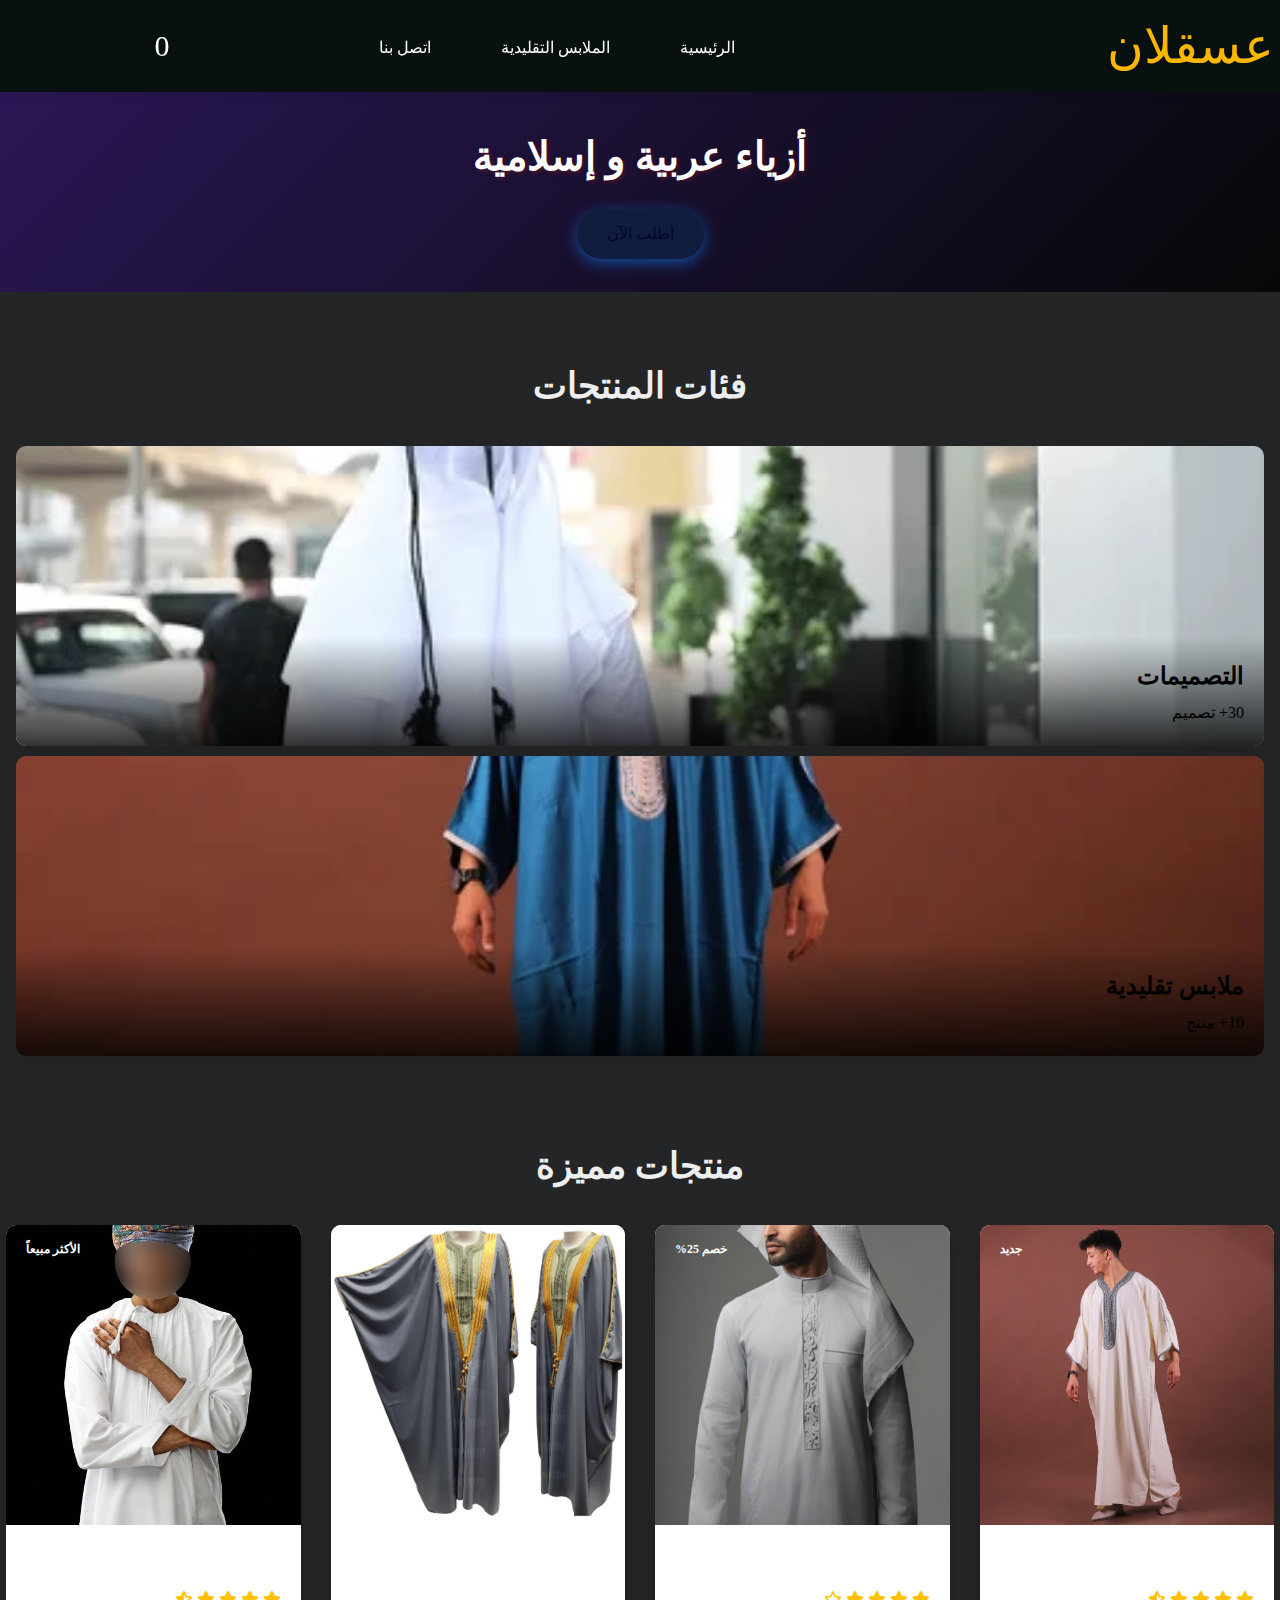
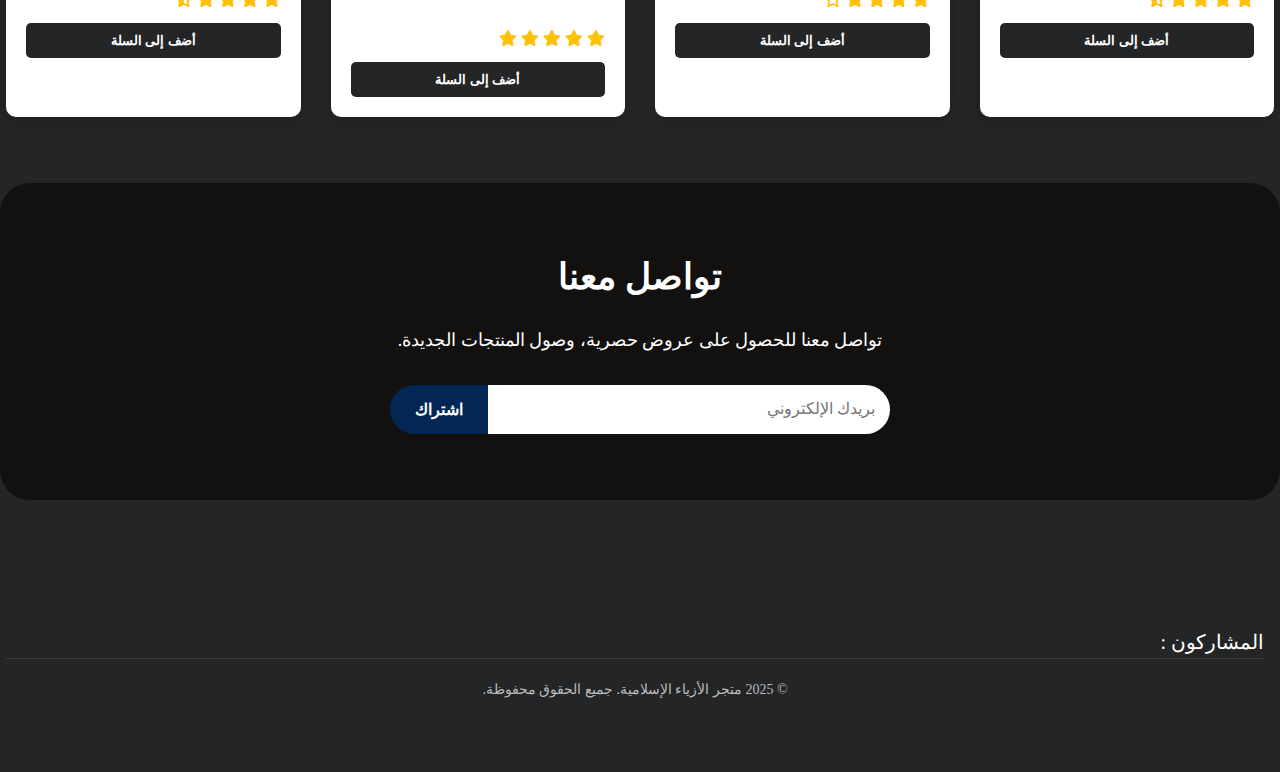
<file: index.html>
<!DOCTYPE html>
<html lang="ar" dir="rtl">
<head>
    <meta charset="UTF-8">
    <meta name="viewport" content="width=device-width, initial-scale=1.0">
    <title>متجر الأزياء الإسلامية </title>
    <link rel="stylesheet" href="https://cdnjs.cloudflare.com/ajax/libs/font-awesome/6.4.0/css/all.min.css">
    <link href="https://fonts.googleapis.com/css2?family=Tajawal:wght@400;500;700;900&display=swap" rel="stylesheet">
    <link rel="stylesheet" href="style.css">
</head>
<body>










    <!-- Header Section -->
    <header>
        <div class="container">
            <div class="header-top">
                <a href="#" class="logo">
                  
                     عسقلان   
                </a>
                <nav>
                    <ul>
                        <li><a href="index.html">الرئيسية</a></li>
                        <li><a href="categories1.html">الملابس التقليدية</a></li>
                        <li><a href="contact.html">اتصل بنا</a></li>
                    </ul>
                </nav>
                
               
                
                <div class="user-actions">
                        <span class="cart-count">  0  </span>
                    
                </div>
                
                <button class="mobile-menu-btn">
                    <i class="fas fa-bars"></i>
                </button>
            </div>
            
           
        </div>
    </header>








    
    <!-- Hero Section -->
    <section class="hero">
        <div class="hero-content">
            <h1>أزياء عربية و إسلامية</h1>
            <a href="#" class="btn btn-primary">اطلب الآن</a>
        </div>
    </section>










    
    <!-- Featured Categories -->
    <section class="container">
        <div class="section-title">
            <h2>فئات المنتجات</h2>
        </div>
        
        <a href="categories1.html">
            
            <div class="category-card">
                <img src="saudia3.webp"   alt="عبايات">
                <div class="category-overlay">
                    <h3>       التصميمات       </h3>
                    <p>30+ تصميم</p>
                </div>
            </div></a>
            <a href="categories2.html">
            <div class="category-card">
                <img src="morocco11.webp" alt="ملابس تقليدية">
                <div class="category-overlay">
                    <h3>ملابس تقليدية</h3>
                    <p>10+ منتج</p>
                </div>
            </div></a>
        
    </section>









    
    <!-- Featured Products -->
    <section class="container">
        <div class="section-title">
            <h2>منتجات مميزة</h2>
        </div>
        
        <div class="products">
            <div class="product-card">
                <div class="product-badge">جديد</div>
                <div class="product-image">
                    <img src="morocco3.webp" alt="قندورة مغربية">
                    
                </div>
                <div class="product-info">
                
                    <div class="price">
                        <span class="current-price">99.99 dh </span>
                       
                    </div>
                    <div class="rating">
                        <i class="fas fa-star"></i>
                        <i class="fas fa-star"></i>
                        <i class="fas fa-star"></i>
                        <i class="fas fa-star"></i>
                        <i class="fas fa-star-half-alt"></i>
                    </div>
                    <button class="add-to-cart">أضف إلى السلة</button>
                </div>
            </div>
            
            <div class="product-card">
                <div class="product-badge">خصم 25%</div>
                <div class="product-image">
                    <img src="oman3.png" alt="عباية سوداء">
                    
                </div>
                <div class="product-info">
                    <div class="price">
                        <span class="current-price"> 249.99 dh</span>
                       
                    </div>
                    <div class="rating">
                        <i class="fas fa-star"></i>
                        <i class="fas fa-star"></i>
                        <i class="fas fa-star"></i>
                        <i class="fas fa-star"></i>
                        <i class="far fa-star"></i>
                    </div>
                    <button class="add-to-cart">أضف إلى السلة</button>
                </div>
            </div>
            
            <div class="product-card">
                <div class="product-image">
                    <img src="oman2.jpg" alt="ثوب تقليدي">
                    <div class="product-actions">
                       
                    </div>
                </div>
                <div class="product-info">
                    <h3>ثوب سعودي تقليدي- </h3>
                    <div class="price">
                        <span class="current-price">155.99 dh</span>
                    </div>
                    <div class="rating">
                        <i class="fas fa-star"></i>
                        <i class="fas fa-star"></i>
                        <i class="fas fa-star"></i>
                        <i class="fas fa-star"></i>
                        <i class="fas fa-star"></i>
                    </div>
                    <button class="add-to-cart">أضف إلى السلة</button>
                </div>
            </div>
            
            <div class="product-card">
                <div class="product-badge">الأكثر مبيعاً</div>
                <div class="product-image">
                    <img src="oman1.jpg" alt="عباية اردنية">
                   
                </div>
                <div class="product-info">
                   
                    <div class="price">
                        <span class="current-price"> 300 dh </span>
                        
                    </div>
                    <div class="rating">
                        <i class="fas fa-star"></i>
                        <i class="fas fa-star"></i>
                        <i class="fas fa-star"></i>
                        <i class="fas fa-star"></i>
                        <i class="fas fa-star-half-alt"></i>
                    </div>
                    <button class="add-to-cart">أضف إلى السلة</button>
                </div>
            </div>
        </div>
    </section>











    
    <!-- Newsletter Section -->
    <section class="newsletter">
        <div class="container">
            <h2>

            تواصل معنا
            </h2>
            <p>تواصل معنا للحصول على عروض حصرية، وصول المنتجات الجديدة.</p>
            <form class="newsletter-form">
                <input type="email" placeholder="بريدك الإلكتروني">
                <button type="submit">اشتراك</button>
            </form>
        </div>
    </section>
    
    <!-- Footer -->
    <footer>
        <div class="container">
            <div class="footer-content">
                <div class="footer-column">
                    المشاركون : 
            <div class="footer-bottom">
                <p>&copy; 2025 متجر الأزياء الإسلامية. جميع الحقوق محفوظة.</p>
            </div>
        </div>
    </footer>
    

    <script > 
        // Mobile Menu Toggle
  document.querySelector('.mobile-menu-btn').addEventListener('click', function() {
      document.querySelector('nav').classList.toggle('active');
  });
  
//counter//
  const addToCartButtons = document.querySelectorAll('.add-to-cart');
  const cartCount = document.querySelector('.cart-count');
  let count = 0;
  
  addToCartButtons.forEach(button => {
      button.addEventListener('click', function() {
          count++;
          cartCount.textContent = count;
          this.textContent = 'تمت الإضافة!';
          setTimeout(() => {
              this.textContent = 'أضف إلى السلة';
          }, 2000);
      });
  });
    </script>
</body>
</html>
</file>
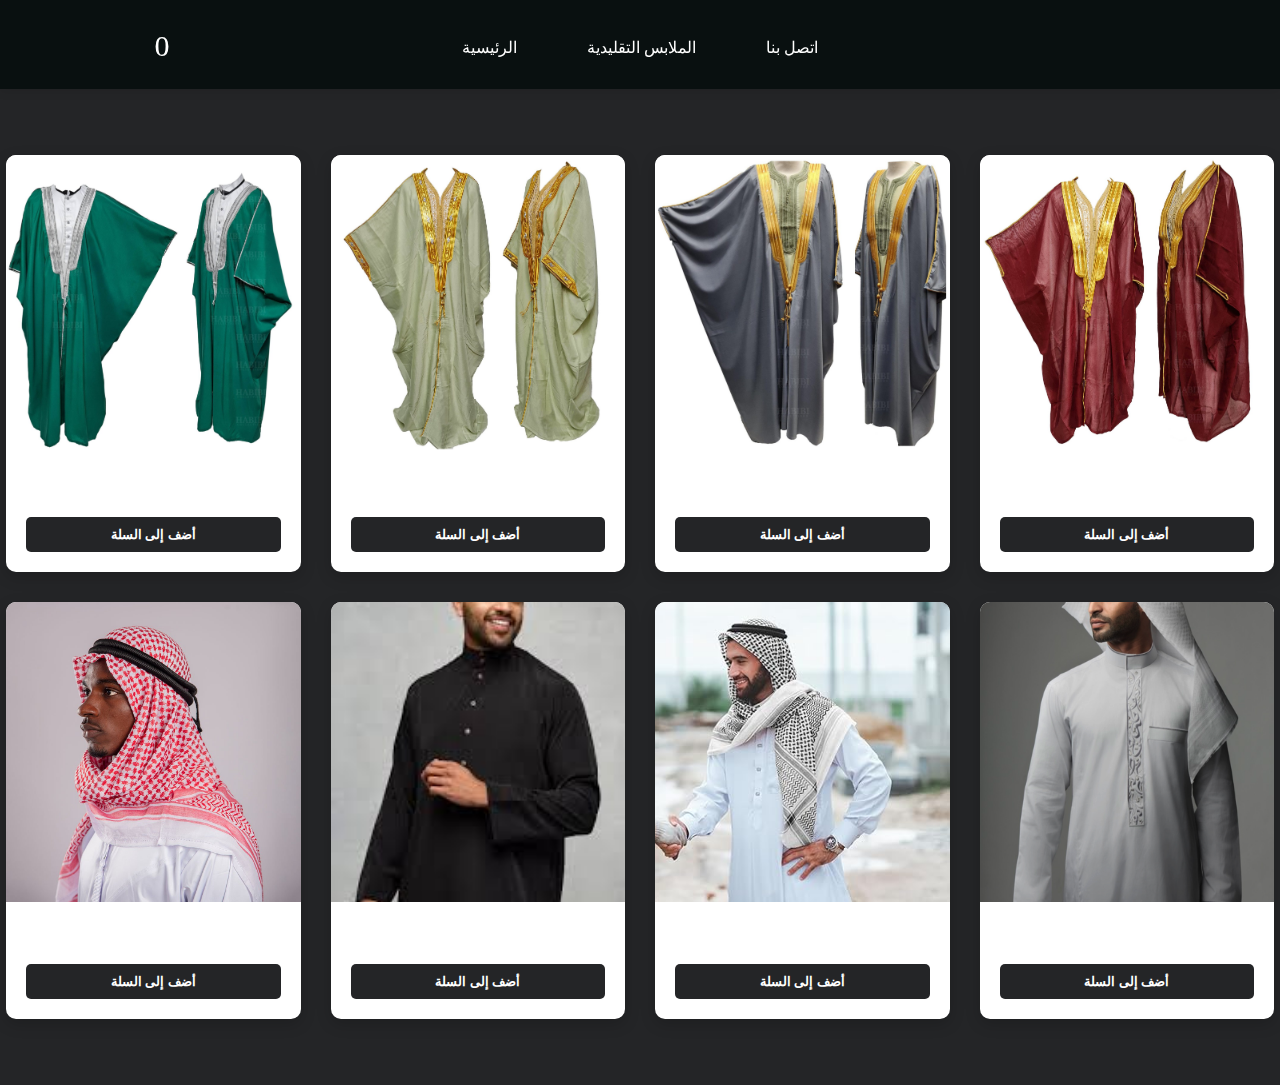
<file: categories1.html>
<!DOCTYPE html>
<html lang="en">
<head>
    <meta charset="UTF-8">
    <meta name="viewport" content="width=device-width, initial-scale=1.0">
    <title>Document</title>
    <link rel="stylesheet" href="style.css">
</head>
<body>
     
            
          <!-- Header Section -->
    <header>
        <div class="container">
            <div class="header-top">
                <a href="#" class="logo">
                  
                     
                </a>
                <nav>
                    <ul>
                        <li><a href="index.html">الرئيسية</a></li>
                        <li><a href="categories2.html">الملابس التقليدية</a></li>
                        <li><a href="contact.html">اتصل بنا</a></li>
                    </ul>
                </nav>
                
               
                
                <div class="user-actions">
                        <span class="cart-count">  0  </span>
                    
                </div>
                
                <button class="mobile-menu-btn">
                    <i class="fas fa-bars"></i>
                </button>
            </div>
            
           
        </div>
    </header>

 <!-- Featured Products -->
 <section class="container">
    <div class="section-title">
        
    </div>
    
    <div class="products">
        <div class="product-card">
            
            <div class="product-image">
                <img src="saudia6.jpg" >
                
            </div>
            <div class="product-info">
            
                <div class="price">
                    <span class="current-price">99.99 dh </span>
                   
                </div>
                <div class="rating">
                    <i class="fas fa-star"></i>
                    <i class="fas fa-star"></i>
                    <i class="fas fa-star"></i>
                    <i class="fas fa-star"></i>
                    <i class="fas fa-star-half-alt"></i>
                </div>
                <button class="add-to-cart">أضف إلى السلة</button>
            </div>
        </div>
        
        <div class="product-card">
            
            <div class="product-image">
                <img src="saudia7.jpg" >
                
            </div>
            <div class="product-info">
                <div class="price">
                    <span class="current-price"> 249.99 dh</span>
                   
                </div>
                <div class="rating">
                    <i class="fas fa-star"></i>
                    <i class="fas fa-star"></i>
                    <i class="fas fa-star"></i>
                    <i class="fas fa-star"></i>
                    <i class="far fa-star"></i>
                </div>
                <button class="add-to-cart">أضف إلى السلة</button>
            </div>
        </div>
        
        <div class="product-card">
            <div class="product-image">
                <img src="oman2.jpg" alt="ثوب تقليدي">
                <div class="product-actions">
                   
                </div>
            </div>
            <div class="product-info">
            
                <div class="price">
                    <span class="current-price">155.99 dh</span>
                </div>
                <div class="rating">
                    <i class="fas fa-star"></i>
                    <i class="fas fa-star"></i>
                    <i class="fas fa-star"></i>
                    <i class="fas fa-star"></i>
                    <i class="fas fa-star"></i>
                </div>
                <button class="add-to-cart">أضف إلى السلة</button>
            </div>
        </div>
        
        <div class="product-card">
            <div class="product-image">
                <img src="saudia8.jpg" alt="عباية اردنية">
               
            </div>
            <div class="product-info">
               
                <div class="price">
                    <span class="current-price"> 300 dh </span>
                    
                </div>
                <div class="rating">
                    <i class="fas fa-star"></i>
                    <i class="fas fa-star"></i>
                    <i class="fas fa-star"></i>
                    <i class="fas fa-star"></i>
                    <i class="fas fa-star-half-alt"></i>
                </div>
                <button class="add-to-cart">أضف إلى السلة</button>
            </div>
        </div>
        <div class="product-card">
            
            <div class="product-image">
                <img src="saudia88.jpg" >
                
            </div>
            <div class="product-info">
            
                <div class="price">
                    <span class="current-price">99.99 dh </span>
                   
                </div>
                <div class="rating">
                    <i class="fas fa-star"></i>
                    <i class="fas fa-star"></i>
                    <i class="fas fa-star"></i>
                    <i class="fas fa-star"></i>
                    <i class="fas fa-star-half-alt"></i>
                </div>
                <button class="add-to-cart">أضف إلى السلة</button>
            </div>
        </div>
        
        <div class="product-card">
            
            <div class="product-image">
                <img src="saudia89.jpeg" >
                
            </div>
            <div class="product-info">
                <div class="price">
                    <span class="current-price"> 249.99 dh</span>
                   
                </div>
                <div class="rating">
                    <i class="fas fa-star"></i>
                    <i class="fas fa-star"></i>
                    <i class="fas fa-star"></i>
                    <i class="fas fa-star"></i>
                    <i class="far fa-star"></i>
                </div>
                <button class="add-to-cart">أضف إلى السلة</button>
            </div>
        </div>
        
        <div class="product-card">
            <div class="product-image">
                <img src="oman4.jpg" alt="ثوب تقليدي">
                <div class="product-actions">
                   
                </div>
            </div>
            <div class="product-info">
            
                <div class="price">
                    <span class="current-price">155.99 dh</span>
                </div>
                <div class="rating">
                    <i class="fas fa-star"></i>
                    <i class="fas fa-star"></i>
                    <i class="fas fa-star"></i>
                    <i class="fas fa-star"></i>
                    <i class="fas fa-star"></i>
                </div>
                <button class="add-to-cart">أضف إلى السلة</button>
            </div>
        </div>
        
        <div class="product-card">
            <div class="product-image">
                <img src="oman3.png" alt="عباية اردنية">
               
            </div>
            <div class="product-info">
               
                <div class="price">
                    <span class="current-price"> 300 dh </span>
                    
                </div>
                <div class="rating">
                    <i class="fas fa-star"></i>
                    <i class="fas fa-star"></i>
                    <i class="fas fa-star"></i>
                    <i class="fas fa-star"></i>
                    <i class="fas fa-star-half-alt"></i>
                </div>
                <button class="add-to-cart">أضف إلى السلة</button>
            </div>
        </div>
    </div>
    
</section>


<script>
// Mobile Menu Toggle
  document.querySelector('.mobile-menu-btn').addEventListener('click', function() {
      document.querySelector('nav').classList.toggle('active');
  });
  
//counter//
  const addToCartButtons = document.querySelectorAll('.add-to-cart');
  const cartCount = document.querySelector('.cart-count');
  let count = 0;
  
  addToCartButtons.forEach(button => {
      button.addEventListener('click', function() {
          count++;
          cartCount.textContent = count;
          this.textContent = 'تمت الإضافة!';
          setTimeout(() => {
              this.textContent = 'أضف إلى السلة';
          }, 2000);
      });
  });</script>
</body>
</html>
</file>
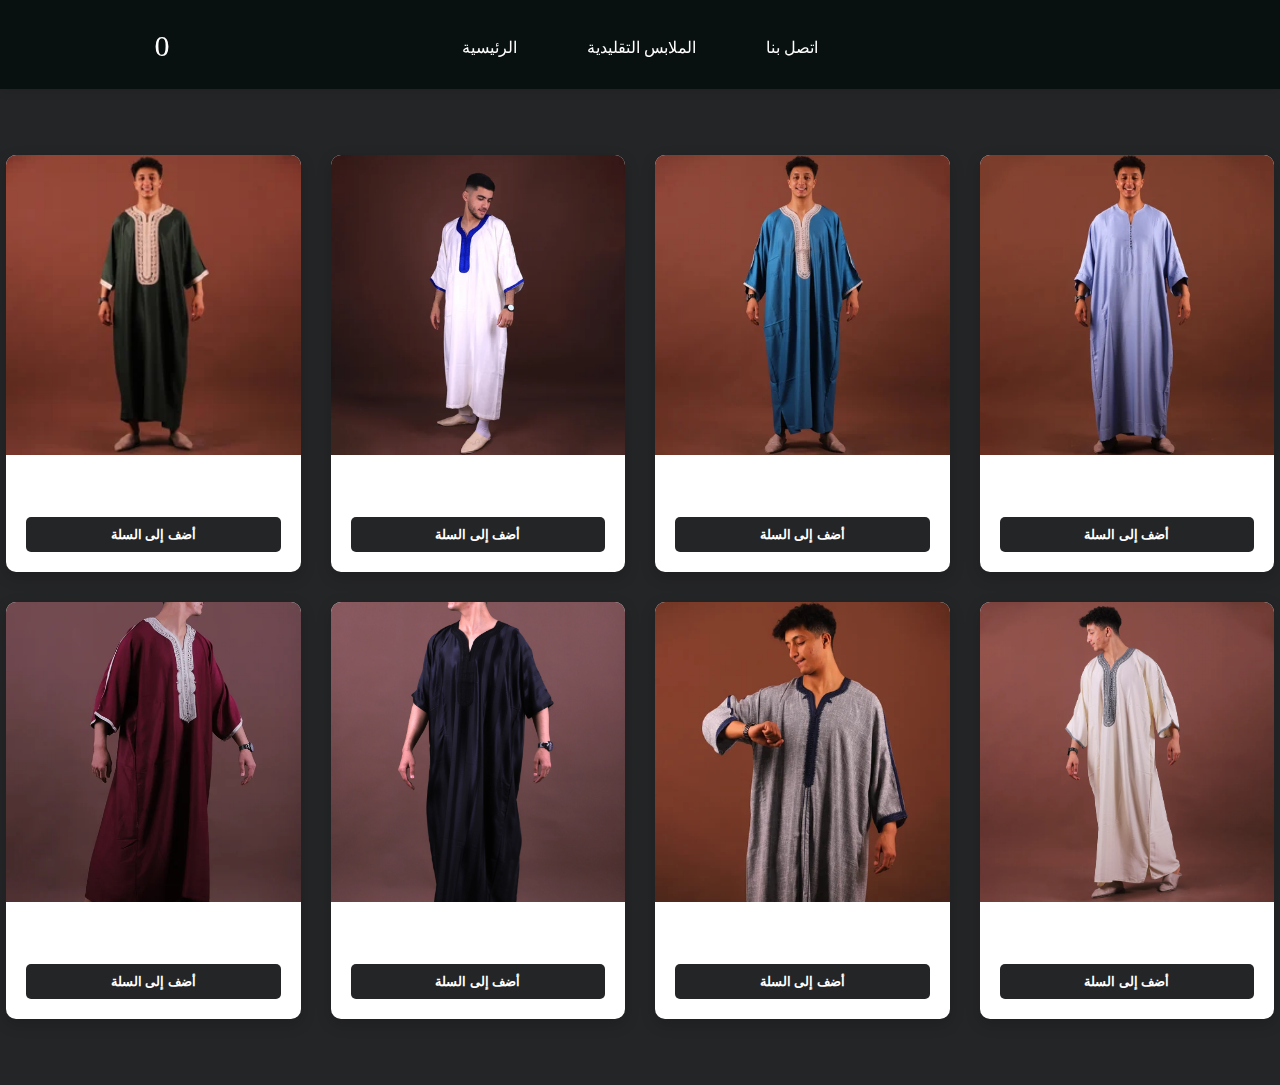
<file: categories2.html>
<!DOCTYPE html>
<html lang="en">
<head>
    <meta charset="UTF-8">
    <meta name="viewport" content="width=device-width, initial-scale=1.0">
    <title>Document</title>
   <link rel="stylesheet" href="style.css">
</head>
<body>
            <!-- Header Section -->
            <header>
                <div class="container">
                    <div class="header-top">
                        <a href="#" class="logo">
                          
                             
                        </a>
                        <nav>
                            <ul>
                                <li><a href="index.html">الرئيسية</a></li>
                                <li><a href="categories1.html">الملابس التقليدية</a></li>
                                <li><a href="contact.html">اتصل بنا</a></li>
                            </ul>
                        </nav>
                        
                       
                        
                        <div class="user-actions">
                                <span class="cart-count">  0  </span>
                            
                        </div>
                        
                        <button class="mobile-menu-btn">
                            <i class="fas fa-bars"></i>
                        </button>
                    </div>
                    
                   
                </div>
            </header>
        
         <!-- Featured Products -->
         <section class="container">
            <div class="section-title">
                
            </div>
            
            <div class="products">
                <div class="product-card">
                    
                    <div class="product-image">
                        <img src="morocco1.webp" >
                        
                    </div>
                    <div class="product-info">
                    
                        <div class="price">
                            <span class="current-price">99.99 dh </span>
                           
                        </div>
                        <div class="rating">
                            <i class="fas fa-star"></i>
                            <i class="fas fa-star"></i>
                            <i class="fas fa-star"></i>
                            <i class="fas fa-star"></i>
                            <i class="fas fa-star-half-alt"></i>
                        </div>
                        <button class="add-to-cart">أضف إلى السلة</button>
                    </div>
                </div>
                
                <div class="product-card">
                    
                    <div class="product-image">
                        <img src="morocco10.webp" >
                        
                    </div>
                    <div class="product-info">
                        <div class="price">
                            <span class="current-price"> 249.99 dh</span>
                           
                        </div>
                        <div class="rating">
                            <i class="fas fa-star"></i>
                            <i class="fas fa-star"></i>
                            <i class="fas fa-star"></i>
                            <i class="fas fa-star"></i>
                            <i class="far fa-star"></i>
                        </div>
                        <button class="add-to-cart">أضف إلى السلة</button>
                    </div>
                </div>
                
                <div class="product-card">
                    <div class="product-image">
                        <img src="morocco11.webp" alt="ثوب تقليدي">
                        <div class="product-actions">
                           
                        </div>
                    </div>
                    <div class="product-info">
                    
                        <div class="price">
                            <span class="current-price">155.99 dh</span>
                        </div>
                        <div class="rating">
                            <i class="fas fa-star"></i>
                            <i class="fas fa-star"></i>
                            <i class="fas fa-star"></i>
                            <i class="fas fa-star"></i>
                            <i class="fas fa-star"></i>
                        </div>
                        <button class="add-to-cart">أضف إلى السلة</button>
                    </div>
                </div>
                
                <div class="product-card">
                    <div class="product-image">
                        <img src="morocco12.webp" alt="عباية اردنية">
                       
                    </div>
                    <div class="product-info">
                       
                        <div class="price">
                            <span class="current-price"> 300 dh </span>
                            
                        </div>
                        <div class="rating">
                            <i class="fas fa-star"></i>
                            <i class="fas fa-star"></i>
                            <i class="fas fa-star"></i>
                            <i class="fas fa-star"></i>
                            <i class="fas fa-star-half-alt"></i>
                        </div>
                        <button class="add-to-cart">أضف إلى السلة</button>
                    </div>
                </div>
                <div class="product-card">
                    
                    <div class="product-image">
                        <img src="morocco13.webp" >
                        
                    </div>
                    <div class="product-info">
                    
                        <div class="price">
                            <span class="current-price">99.99 dh </span>
                           
                        </div>
                        <div class="rating">
                            <i class="fas fa-star"></i>
                            <i class="fas fa-star"></i>
                            <i class="fas fa-star"></i>
                            <i class="fas fa-star"></i>
                            <i class="fas fa-star-half-alt"></i>
                        </div>
                        <button class="add-to-cart">أضف إلى السلة</button>
                    </div>
                </div>
                
                <div class="product-card">
                    
                    <div class="product-image">
                        <img src="morocco14.webp" >
                        
                    </div>
                    <div class="product-info">
                        <div class="price">
                            <span class="current-price"> 249.99 dh</span>
                           
                        </div>
                        <div class="rating">
                            <i class="fas fa-star"></i>
                            <i class="fas fa-star"></i>
                            <i class="fas fa-star"></i>
                            <i class="fas fa-star"></i>
                            <i class="far fa-star"></i>
                        </div>
                        <button class="add-to-cart">أضف إلى السلة</button>
                    </div>
                </div>
                
                <div class="product-card">
                    <div class="product-image">
                        <img src="morocco2.webp" alt="ثوب تقليدي">
                        <div class="product-actions">
                           
                        </div>
                    </div>
                    <div class="product-info">
                    
                        <div class="price">
                            <span class="current-price">155.99 dh</span>
                        </div>
                        <div class="rating">
                            <i class="fas fa-star"></i>
                            <i class="fas fa-star"></i>
                            <i class="fas fa-star"></i>
                            <i class="fas fa-star"></i>
                            <i class="fas fa-star"></i>
                        </div>
                        <button class="add-to-cart">أضف إلى السلة</button>
                    </div>
                </div>
                
                <div class="product-card">
                    <div class="product-image">
                        <img src="morocco3.webp" alt="عباية اردنية">
                       
                    </div>
                    <div class="product-info">
                       
                        <div class="price">
                            <span class="current-price"> 300 dh </span>
                            
                        </div>
                        <div class="rating">
                            <i class="fas fa-star"></i>
                            <i class="fas fa-star"></i>
                            <i class="fas fa-star"></i>
                            <i class="fas fa-star"></i>
                            <i class="fas fa-star-half-alt"></i>
                        </div>
                        <button class="add-to-cart">أضف إلى السلة</button>
                    </div>
                </div>
            </div>
            
        </section>
        
        
        <script>
        // Mobile Menu Toggle
          document.querySelector('.mobile-menu-btn').addEventListener('click', function() {
              document.querySelector('nav').classList.toggle('active');
          });
          
        //counter//
          const addToCartButtons = document.querySelectorAll('.add-to-cart');
          const cartCount = document.querySelector('.cart-count');
          let count = 0;
          
          addToCartButtons.forEach(button => {
              button.addEventListener('click', function() {
                  count++;
                  cartCount.textContent = count;
                  this.textContent = 'تمت الإضافة!';
                  setTimeout(() => {
                      this.textContent = 'أضف إلى السلة';
                  }, 2000);
              });
          });</script>
</body>
</html>
</file>
<file: style.css>
* {
    margin: 0;
    padding: 0;
    box-sizing: border-box;
    font-family: Arial, Helvetica, sans-serif sans-serif;
}

body {
    background-color: #242527;
    color: #ffffff;
    line-height: 1.6;
    text-align: right;
}

.container {
    max-width: 100%;
    margin: 0 auto;
    padding: 6px;
}

/* Header Styles */
header {
    background-color: rgba(1, 10, 9, 0.767);
    box-shadow: 0 2px 10px rgba(0, 0, 0, 0.1);
    position: sticky;
    top: 0;
    z-index: 100;
}

.header-top {
    width: 100%;
    display: flex;
    justify-content: space-between;
    padding: 0px 0;
}

.logo {
    font-size: 50px;
    font-weight: 800px;
    color: #fab700;
    letter-spacing: 4px;
    text-decoration: none;
    display: flex;
}




/*counter*/


.cart-count {
    
    color: rgb(255, 255, 255);
    border-radius: 100%;
    margin: 15px;
    margin-left: 12%;
    margin-top: 30px;
    font-size: 30px;
    padding: 2px 6px;
    position: absolute;
    top: -10px;
    left: -5px;
}



/*liste*/

nav {
    display: flex;
    justify-content: center;
    padding: 15px 0;
    margin-top: 7px;
    
    
}

nav ul {
    display: flex;
    list-style: none;
}

nav ul li {
    margin: 0 15px;
    border-radius: 30%;
    padding: 7px;
    padding-left: 20px;
    padding-right: 20px;
}

nav ul li a {
    text-decoration: none;
    color: #ffffff;
    font-weight: 600px;
    font-size: 16px;
    text-transform: uppercase;
    letter-spacing: 1px;
    position: relative;
}

nav ul li a:hover {
    color: #c48612;
}



.mobile-menu-btn {
    display: none;
    background: none;
    border: none;
    font-size: 40px;
    color: #eee;
    cursor: pointer;
}

/*blue part */



.hero {
    background: linear-gradient(135deg, rgba(43, 20, 97, 0.8), rgba(0, 0, 0, 0.8));
    background-size: cover;
    background-position: center;
    height: 200px;
    display: flex;
    align-items: center;
    color: rgb(255, 255, 255);
    text-align: center;
    position: relative;
}

.hero-content {
    max-width: 800px;
    margin: 0 auto;
    padding: 20px;
}

.hero h1 {
    font-size: 40px;
    letter-spacing: 3px;
    margin-bottom: 20px;
    text-shadow: 2px 2px 4px rgba(180, 33, 33, 0.3);
}

 /* btn of buy now */
.btn {
    display: inline-block;
    padding: 12px 30px;
    background-color: rgb(255, 255, 255);
    color: aliceblue;
    border: none;
    border-radius: 30px;
    font-size: 16px;
    text-decoration: none;
    cursor: pointer;
    transition: all 0.3s;
    box-shadow: 0 4px 15px rgba(20, 85, 172, 0.884);
}

.btn:hover {
    transform: translateY(-3px);
    box-shadow: 0 6px 20px rgba(34, 13, 226, 0.534);
}

.btn-primary {
    background-color: #111d3d;
    color: rgb(0, 5, 46);
}

.btn-primary:hover {
    background-color: #032655;
}





/**/
/* Featured Categories */
.section-title {
    text-align: center;
    margin: 60px 0 30px;
    position: relative;
}

.section-title h2 {
    font-size: 36px;
    color: #eee;
    display: inline-block;
    padding: 0 20px;
    position: relative;
    z-index: 1;
}



.categories {
    display: grid;
    grid-template-columns: repeat(auto-fit, minmax(250px, 1fr));
    gap: 20px;
    margin: 5px;
    margin-bottom: 60px;
}

.category-card {
    position: relative;
    border-radius: 10px;
    overflow: hidden;
    height: 300px;
    margin: 10px;
    box-shadow: 0 5px 15px rgba(0, 0, 0, 0.1);
    transition: transform 0.3s;
}

.category-card:hover {
    transform: translateY(-10px);
}

.category-card img {
    width: 100%;
    height: 100%;
    object-fit: cover;
}

.category-overlay {
    position: absolute;
    bottom: 0;
    right: 0;
    left: 0;
    background: linear-gradient(to top, rgba(0,0,0,0.8), transparent);
    padding: 20px;
    color: rgb(0, 0, 0);
}

.category-overlay h3 {
    font-size: 24px;
    margin-bottom: 5px;
}

/* Featured Products */
.products {
    display: grid;
    grid-template-columns: repeat(auto-fit, minmax(280px, 1fr));
    gap: 30px;
    margin-bottom: 60px;
}

.product-card {
    background-color: white;
    border-radius: 10px;
    overflow: hidden;
    box-shadow: 0 5px 15px rgba(0, 0, 0, 0.171);
    transition: all 0.3s;
    position: relative;
}

.product-card:hover {
    box-shadow: 0 10px 25px rgba(9, 45, 165, 0.548);
    transform: translateY(-5px);
}

.product-badge {
    position: absolute;
    top: 10px;
    left: 10px;
    background-color: var(--primary);
    color: white;
    padding: 5px 10px;
    border-radius: 5px;
    font-size: 12px;
    font-weight: 600;
    z-index: 1;
}

.product-image {
    height: 300px;
    position: relative;
    overflow: hidden;
}

.product-image img {
    width: 100%;
    height: 100%;
    object-fit: cover;
    transition: transform 0.5s;
}

.product-card:hover .product-image img {
    transform: scale(1.05);
}


.product-card:hover .product-actions {
    opacity: 1;
}




.product-info {
    padding: 20px;
}

.product-info h3 {
    font-size: 18px;
    margin-bottom: 10px;
    white-space: nowrap;
    overflow: hidden;
    text-overflow: ellipsis;
}

.product-info .price {
    display: flex;
    align-items: center;
    margin-bottom: 10px;
}

.product-info .current-price {
    font-size: 20px;
    font-weight: 700;
    color: var(--primary);
}


.product-info .rating {
    color: #ffc107;
    margin-bottom: 10px;
}

.add-to-cart {
    width: 100%;
    padding: 10px;
    background-color: #242527;
    color: white;
    border: none;
    border-radius: 5px;
    font-weight: 600;
    cursor: pointer;
    transition: background-color 0.3s;
}

.add-to-cart:hover {
    background-color: #032655;
}

/* Newsletter */
.newsletter {
    background-color: #0e0d0ad2;
    color: rgb(255, 255, 255);
    padding: 60px 0;
    text-align: center;
    margin-bottom: 60px;
    border-radius: 30px;
}

.newsletter h2 {
    font-size: 36px;
    margin-bottom: 20px;
}

.newsletter p {
    font-size: 18px;
    margin-bottom: 30px;
    max-width: 600px;
    margin-right: auto;
    margin-left: auto;
}

.newsletter-form {
    display: flex;
    max-width: 500px;
    margin: 0 auto;
}

.newsletter-form input {
    flex: 1;
    padding: 15px;
    border: none;
    border-radius: 0 30px 30px 0;
    font-size: 16px;
}

.newsletter-form input:focus {
    outline: none;
}

.newsletter-form button {
    padding: 15px 25px;
    background-color: #032655;
    color: rgb(255, 255, 255);
    border: none;
    border-radius: 30px 0 0 30px;
    font-size: 16px;
    font-weight: 600;
    cursor: pointer;
    transition: background-color 0.3s;
}

.newsletter-form button:hover {
    background-color: #7d3c98;
}

/* Footer */
footer {
    background-color: #242527;
    color: white;
    padding: 60px 0 20px;
}

.footer-content {
    display: grid;
    grid-template-columns: repeat(auto-fit, minmax(200px, 1fr));
    gap: 40px;
    margin-bottom: 40px;
}
.footer-column{
    font-size: 20px;
    margin-bottom: 5px;
    margin-right: 10px;
}

.footer-bottom {
    text-align: center;
    padding-top: 20px;
    border-top: 1px solid rgba(255, 255, 255, 0.1);
    color: #bbb;
    font-size: 14px;
}
</file>
